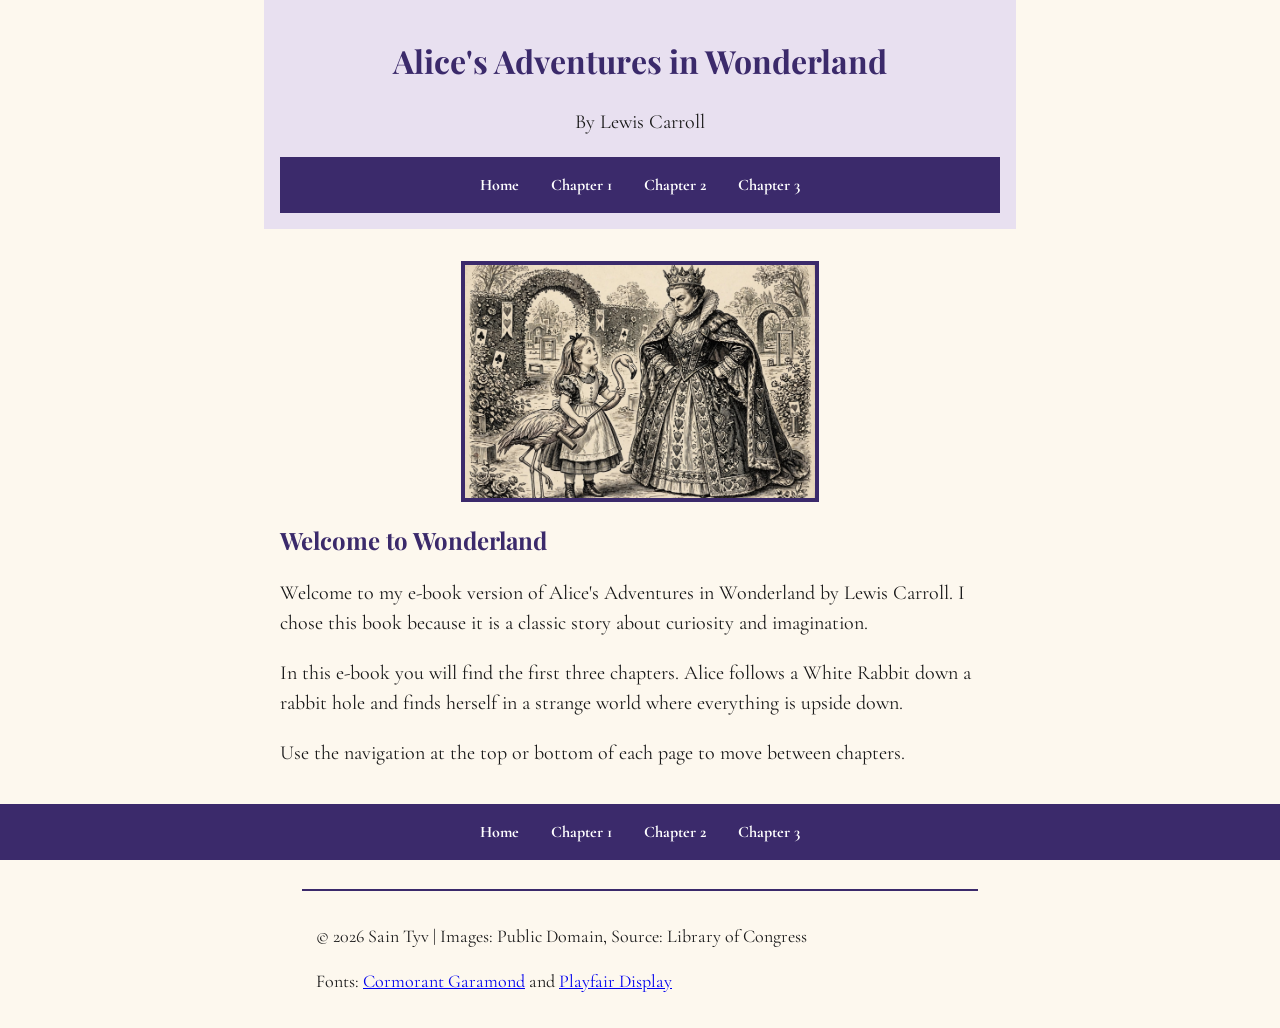
<file: index.html>
<!DOCTYPE html>
<html lang="en">
<head>
<meta charset="UTF-8">
<title>Alice's Adventures in Wonderland - Ebook</title>
<link rel="stylesheet" href="style.css">
<style>
  header { background-color: #e8e0f0; text-align: center; }
  h1 { text-align: center; }
</style>
</head>
<body>
<header>
  <h1>Alice's Adventures in Wonderland</h1>
  <p style="text-align:center;">By Lewis Carroll</p>
  <nav>
    <a href="index.html">Home</a>
    <a href="chapter1.html">Chapter 1</a>
    <a href="chapter2.html">Chapter 2</a>
    <a href="chapter3.html">Chapter 3</a>
  </nav>
</header>

<main>
  <img src="images/alice-cover.jpg" alt="Alice holding a flamingo and looking at the Queen of Hearts" class="cover">
  <h2>Welcome to Wonderland</h2>
  <p>Welcome to my e-book version of Alice's Adventures in Wonderland by Lewis Carroll. I chose this book because it is a classic story about curiosity and imagination.</p>
  <p>In this e-book you will find the first three chapters. Alice follows a White Rabbit down a rabbit hole and finds herself in a strange world where everything is upside down.</p>
  <p>Use the navigation at the top or bottom of each page to move between chapters.</p>
</main>

<nav>
  <a href="index.html">Home</a>
  <a href="chapter1.html">Chapter 1</a>
  <a href="chapter2.html">Chapter 2</a>
  <a href="chapter3.html">Chapter 3</a>
</nav>

<footer>
  <p>© 2026 Sain Tyv | Images: Public Domain, Source: Library of Congress</p>
  <p>Fonts: <a href="https://fonts.google.com/specimen/Cormorant+Garamond">Cormorant Garamond</a> and <a href="https://fonts.google.com/specimen/Playfair+Display">Playfair Display</a></p>
</footer>
</body>
</html>
</file>
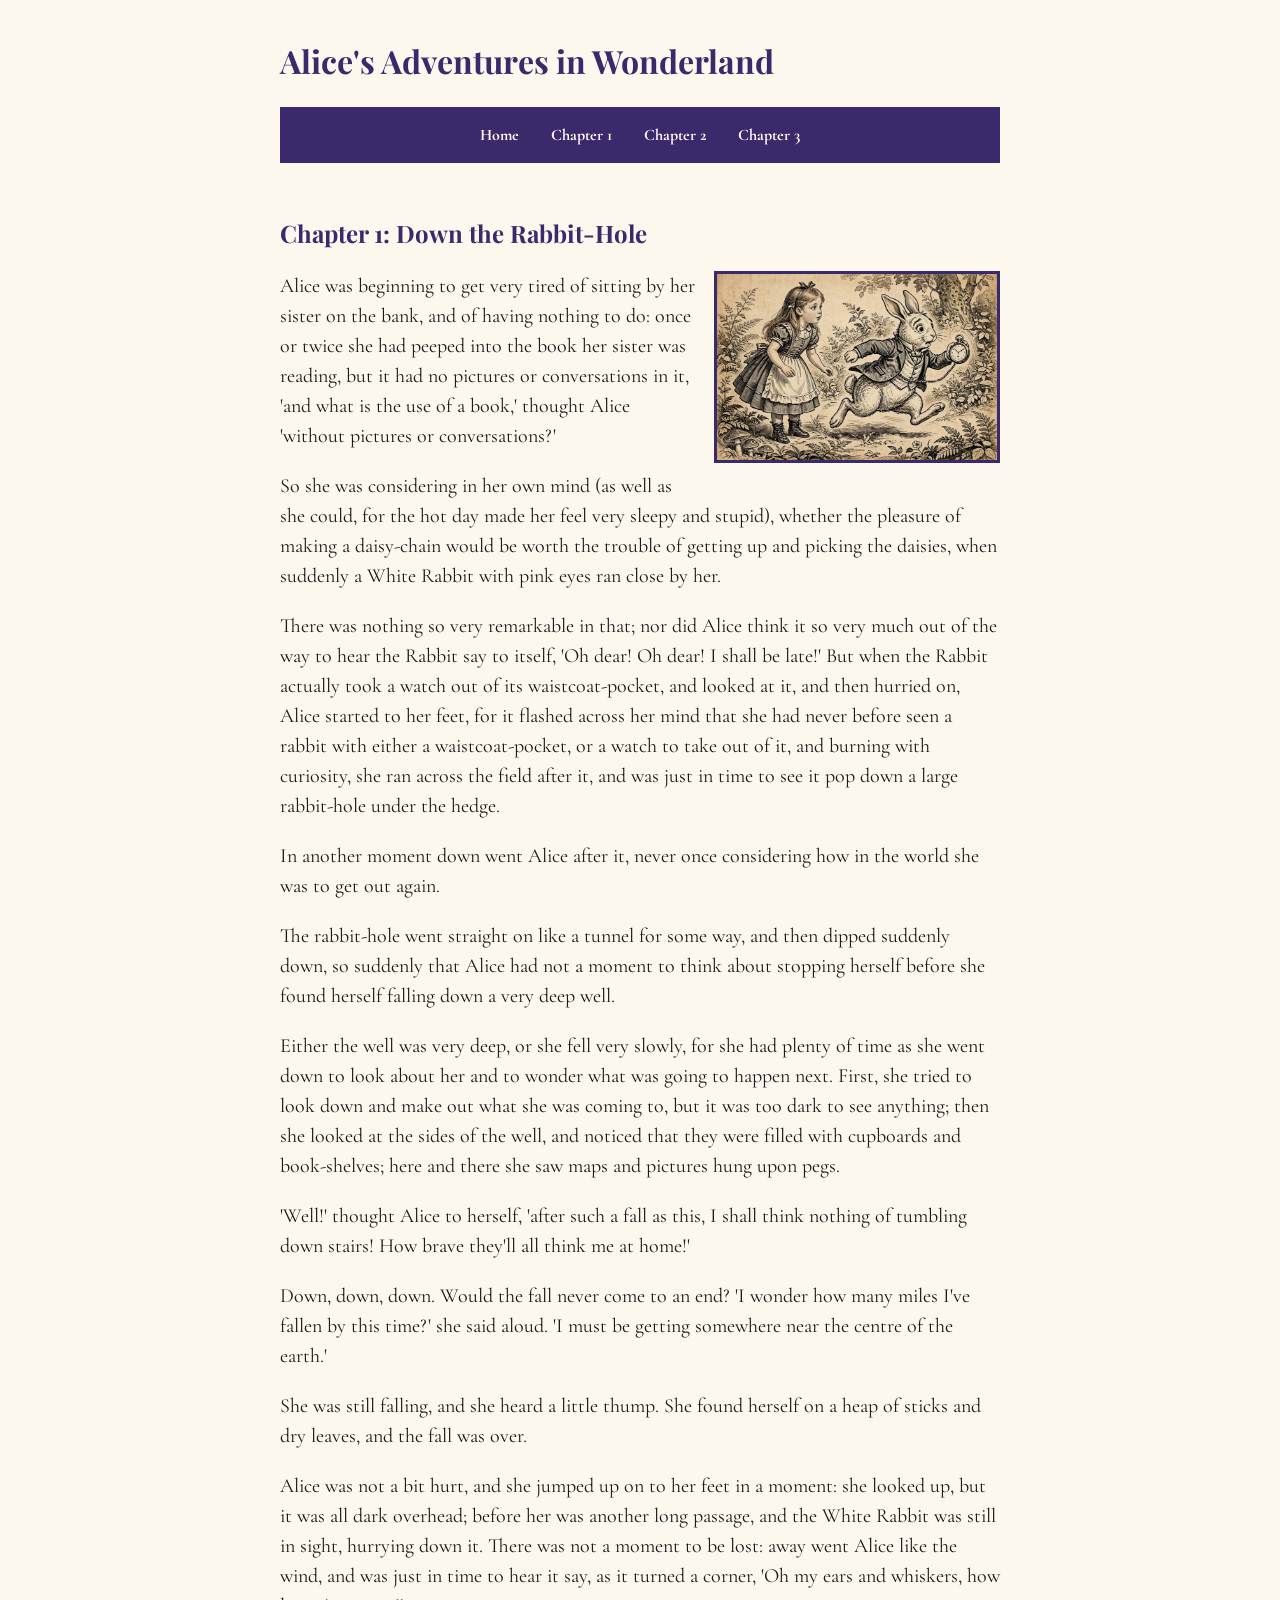
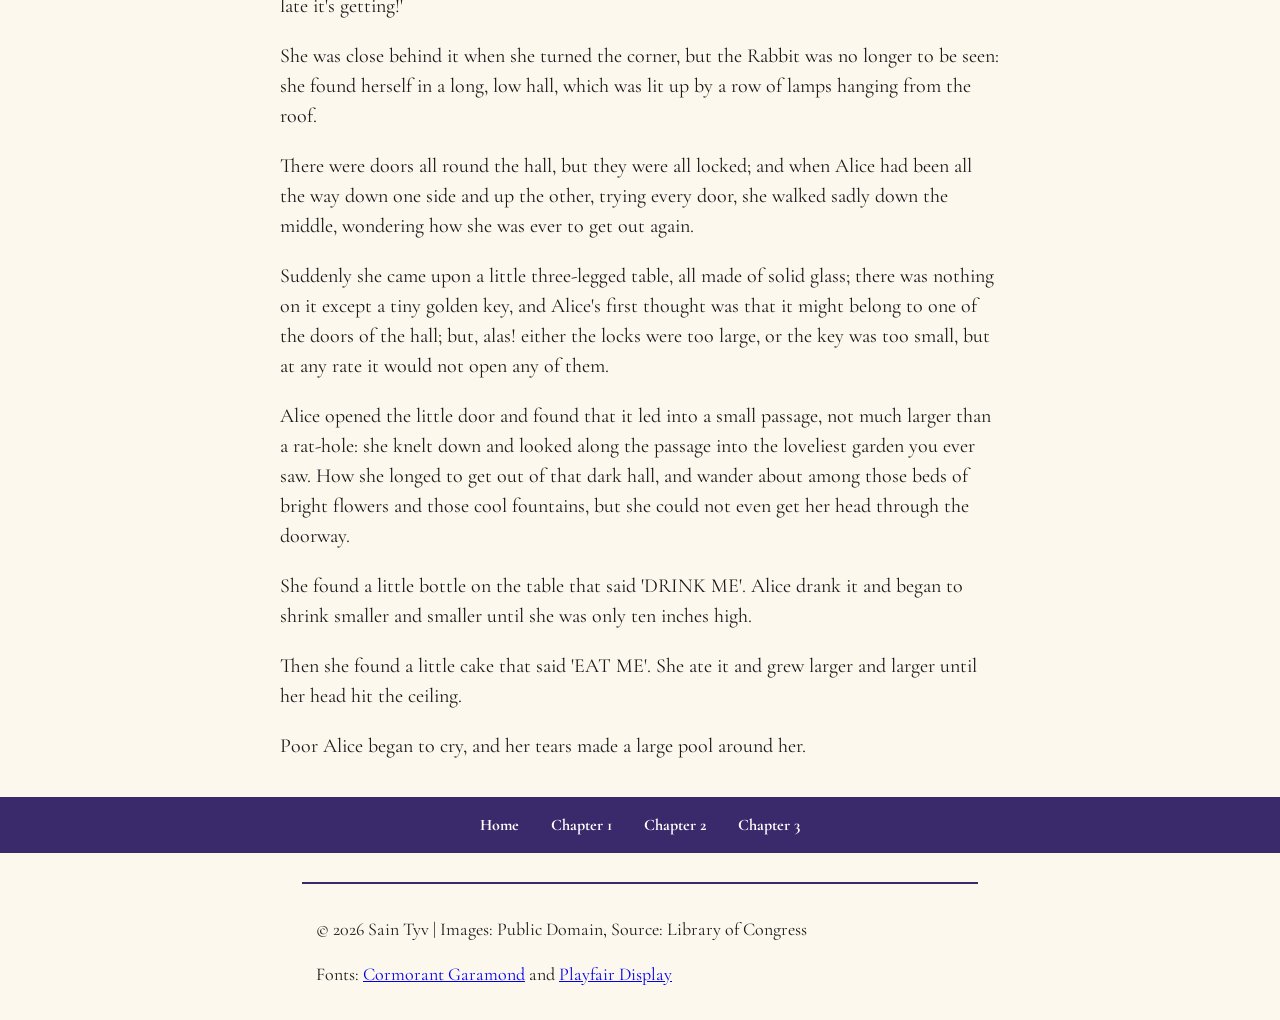
<file: chapter1.html>
<!DOCTYPE html>
<html lang="en">
<head>
<meta charset="UTF-8">
<title>Chapter 1 - Alice in Wonderland</title>
<link rel="stylesheet" href="style.css">
</head>
<body>
<header>
  <h1>Alice's Adventures in Wonderland</h1>
  <nav>
    <a href="index.html">Home</a>
    <a href="chapter1.html">Chapter 1</a>
    <a href="chapter2.html">Chapter 2</a>
    <a href="chapter3.html">Chapter 3</a>
  </nav>
</header>

<main>
  <h2>Chapter 1: Down the Rabbit-Hole</h2>
  <img src="images/alice-rabbit.jpg" alt="Alice watching a white rabbit with a pocket watch run past" class="float-right">
  <p>Alice was beginning to get very tired of sitting by her sister on the bank, and of having nothing to do: once or twice she had peeped into the book her sister was reading, but it had no pictures or conversations in it, 'and what is the use of a book,' thought Alice 'without pictures or conversations?'</p>
  <p>So she was considering in her own mind (as well as she could, for the hot day made her feel very sleepy and stupid), whether the pleasure of making a daisy-chain would be worth the trouble of getting up and picking the daisies, when suddenly a White Rabbit with pink eyes ran close by her.</p>
  <p>There was nothing so very remarkable in that; nor did Alice think it so very much out of the way to hear the Rabbit say to itself, 'Oh dear! Oh dear! I shall be late!' But when the Rabbit actually took a watch out of its waistcoat-pocket, and looked at it, and then hurried on, Alice started to her feet, for it flashed across her mind that she had never before seen a rabbit with either a waistcoat-pocket, or a watch to take out of it, and burning with curiosity, she ran across the field after it, and was just in time to see it pop down a large rabbit-hole under the hedge.</p>
  <p>In another moment down went Alice after it, never once considering how in the world she was to get out again.</p>
  <p>The rabbit-hole went straight on like a tunnel for some way, and then dipped suddenly down, so suddenly that Alice had not a moment to think about stopping herself before she found herself falling down a very deep well.</p>
  <p>Either the well was very deep, or she fell very slowly, for she had plenty of time as she went down to look about her and to wonder what was going to happen next. First, she tried to look down and make out what she was coming to, but it was too dark to see anything; then she looked at the sides of the well, and noticed that they were filled with cupboards and book-shelves; here and there she saw maps and pictures hung upon pegs.</p>
  <p>'Well!' thought Alice to herself, 'after such a fall as this, I shall think nothing of tumbling down stairs! How brave they'll all think me at home!'</p>
  <p>Down, down, down. Would the fall never come to an end? 'I wonder how many miles I've fallen by this time?' she said aloud. 'I must be getting somewhere near the centre of the earth.'</p>
  <p>She was still falling, and she heard a little thump. She found herself on a heap of sticks and dry leaves, and the fall was over.</p>
  <p>Alice was not a bit hurt, and she jumped up on to her feet in a moment: she looked up, but it was all dark overhead; before her was another long passage, and the White Rabbit was still in sight, hurrying down it. There was not a moment to be lost: away went Alice like the wind, and was just in time to hear it say, as it turned a corner, 'Oh my ears and whiskers, how late it's getting!'</p>
  <p>She was close behind it when she turned the corner, but the Rabbit was no longer to be seen: she found herself in a long, low hall, which was lit up by a row of lamps hanging from the roof.</p>
  <p>There were doors all round the hall, but they were all locked; and when Alice had been all the way down one side and up the other, trying every door, she walked sadly down the middle, wondering how she was ever to get out again.</p>
  <p>Suddenly she came upon a little three-legged table, all made of solid glass; there was nothing on it except a tiny golden key, and Alice's first thought was that it might belong to one of the doors of the hall; but, alas! either the locks were too large, or the key was too small, but at any rate it would not open any of them.</p>
  <p>Alice opened the little door and found that it led into a small passage, not much larger than a rat-hole: she knelt down and looked along the passage into the loveliest garden you ever saw. How she longed to get out of that dark hall, and wander about among those beds of bright flowers and those cool fountains, but she could not even get her head through the doorway.</p>
  <p>She found a little bottle on the table that said 'DRINK ME'. Alice drank it and began to shrink smaller and smaller until she was only ten inches high.</p>
  <p>Then she found a little cake that said 'EAT ME'. She ate it and grew larger and larger until her head hit the ceiling.</p>
  <p>Poor Alice began to cry, and her tears made a large pool around her.</p>
</main>

<nav>
  <a href="index.html">Home</a>
  <a href="chapter1.html">Chapter 1</a>
  <a href="chapter2.html">Chapter 2</a>
  <a href="chapter3.html">Chapter 3</a>
</nav>

<footer>
  <p>© 2026 Sain Tyv | Images: Public Domain, Source: Library of Congress</p>
  <p>Fonts: <a href="https://fonts.google.com/specimen/Cormorant+Garamond">Cormorant Garamond</a> and <a href="https://fonts.google.com/specimen/Playfair+Display">Playfair Display</a></p>
</footer>
</body>
</html>
</file>
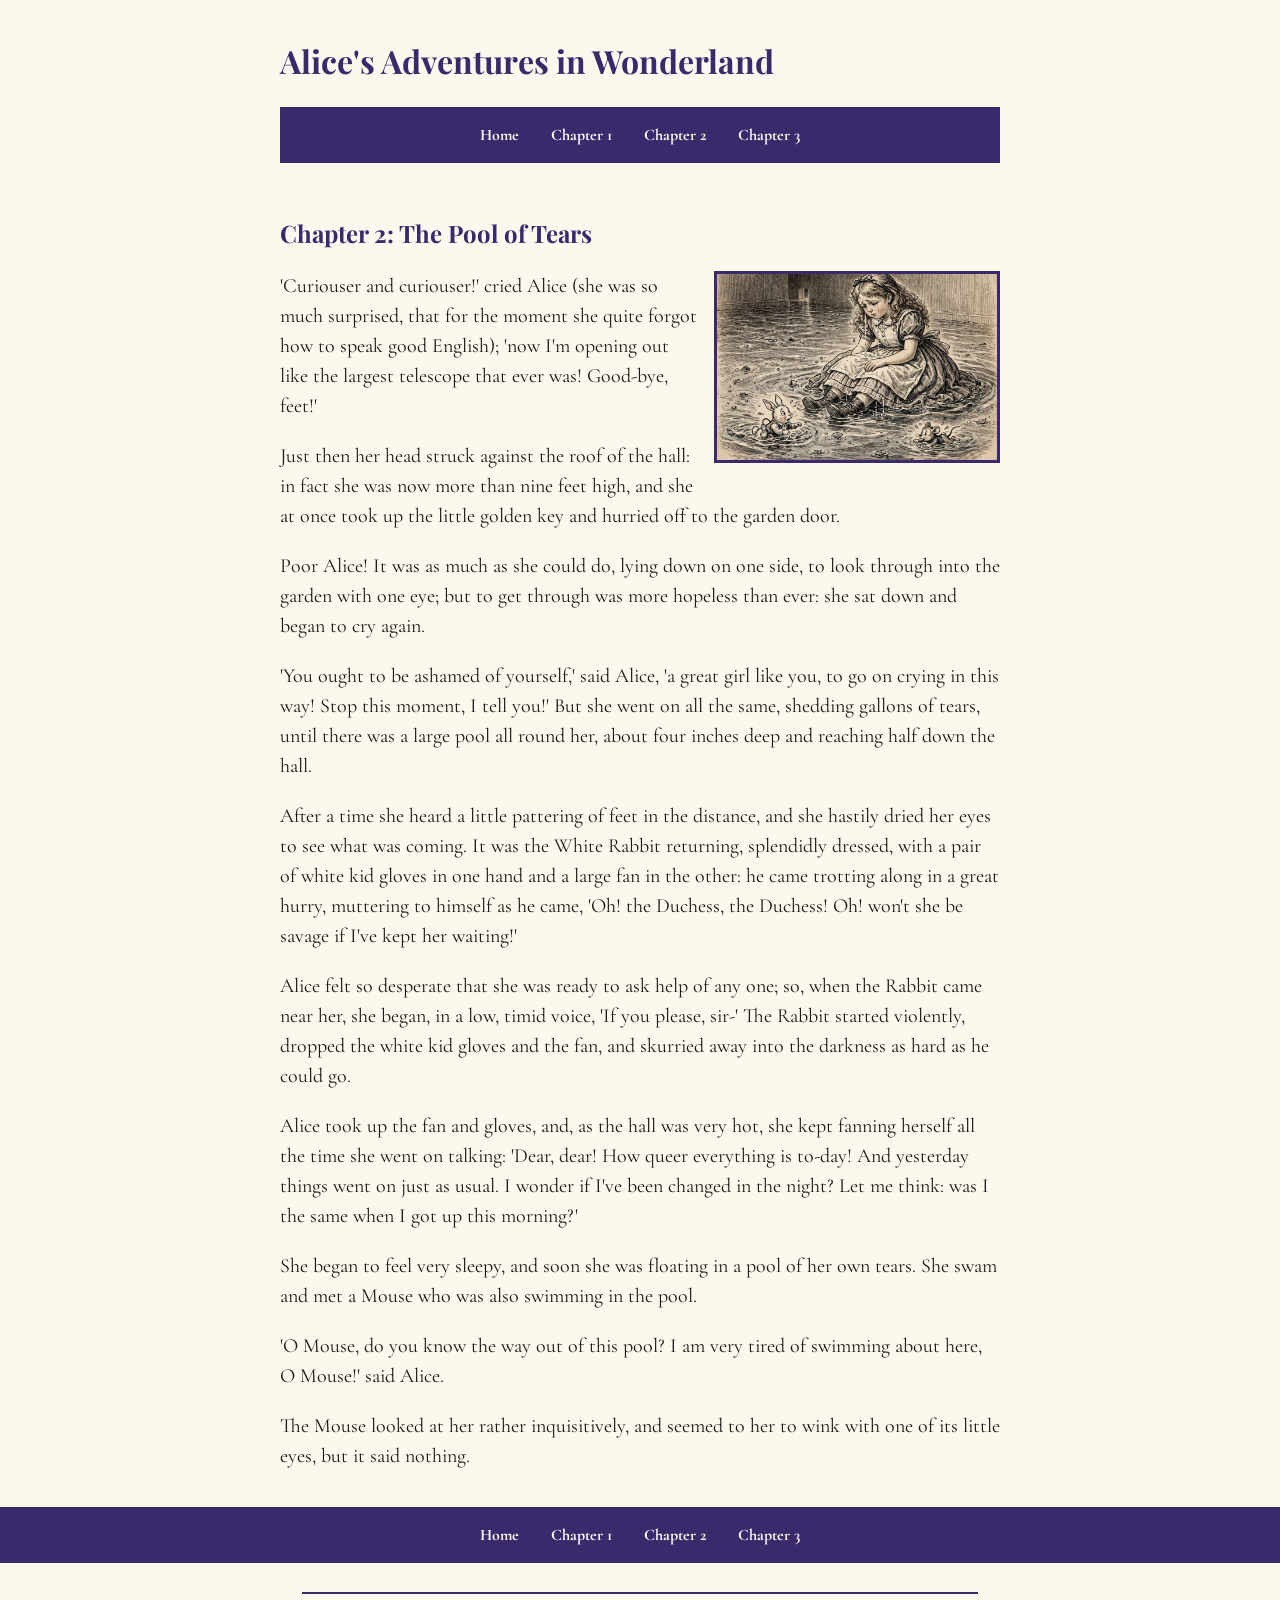
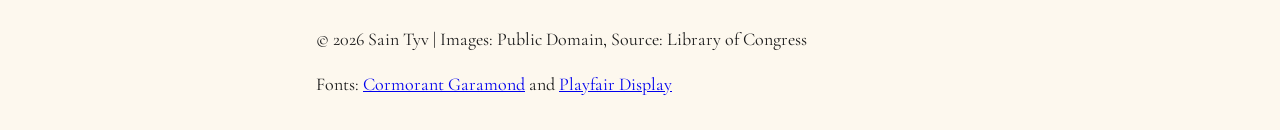
<file: chapter2.html>
<!DOCTYPE html>
<html lang="en">
<head>
<meta charset="UTF-8">
<title>Chapter 2 - Alice in Wonderland</title>
<link rel="stylesheet" href="style.css">
</head>
<body>
<header>
  <h1>Alice's Adventures in Wonderland</h1>
  <nav>
    <a href="index.html">Home</a>
    <a href="chapter1.html">Chapter 1</a>
    <a href="chapter2.html">Chapter 2</a>
    <a href="chapter3.html">Chapter 3</a>
  </nav>
</header>

<main>
  <h2>Chapter 2: The Pool of Tears</h2>
  <img src="images/alice-tears.jpg" alt="Alice swimming in a pool of her own tears with a mouse" class="float-right">
  <p>'Curiouser and curiouser!' cried Alice (she was so much surprised, that for the moment she quite forgot how to speak good English); 'now I'm opening out like the largest telescope that ever was! Good-bye, feet!'</p>
  <p>Just then her head struck against the roof of the hall: in fact she was now more than nine feet high, and she at once took up the little golden key and hurried off to the garden door.</p>
  <p>Poor Alice! It was as much as she could do, lying down on one side, to look through into the garden with one eye; but to get through was more hopeless than ever: she sat down and began to cry again.</p>
  <p>'You ought to be ashamed of yourself,' said Alice, 'a great girl like you, to go on crying in this way! Stop this moment, I tell you!' But she went on all the same, shedding gallons of tears, until there was a large pool all round her, about four inches deep and reaching half down the hall.</p>
  <p>After a time she heard a little pattering of feet in the distance, and she hastily dried her eyes to see what was coming. It was the White Rabbit returning, splendidly dressed, with a pair of white kid gloves in one hand and a large fan in the other: he came trotting along in a great hurry, muttering to himself as he came, 'Oh! the Duchess, the Duchess! Oh! won't she be savage if I've kept her waiting!'</p>
  <p>Alice felt so desperate that she was ready to ask help of any one; so, when the Rabbit came near her, she began, in a low, timid voice, 'If you please, sir-' The Rabbit started violently, dropped the white kid gloves and the fan, and skurried away into the darkness as hard as he could go.</p>
  <p>Alice took up the fan and gloves, and, as the hall was very hot, she kept fanning herself all the time she went on talking: 'Dear, dear! How queer everything is to-day! And yesterday things went on just as usual. I wonder if I've been changed in the night? Let me think: was I the same when I got up this morning?'</p>
  <p>She began to feel very sleepy, and soon she was floating in a pool of her own tears. She swam and met a Mouse who was also swimming in the pool.</p>
  <p>'O Mouse, do you know the way out of this pool? I am very tired of swimming about here, O Mouse!' said Alice.</p>
  <p>The Mouse looked at her rather inquisitively, and seemed to her to wink with one of its little eyes, but it said nothing.</p>
</main>

<nav>
  <a href="index.html">Home</a>
  <a href="chapter1.html">Chapter 1</a>
  <a href="chapter2.html">Chapter 2</a>
  <a href="chapter3.html">Chapter 3</a>
</nav>

<footer>
  <p>© 2026 Sain Tyv | Images: Public Domain, Source: Library of Congress</p>
  <p>Fonts: <a href="https://fonts.google.com/specimen/Cormorant+Garamond">Cormorant Garamond</a> and <a href="https://fonts.google.com/specimen/Playfair+Display">Playfair Display</a></p>
</footer>
</body>
</html>
</file>
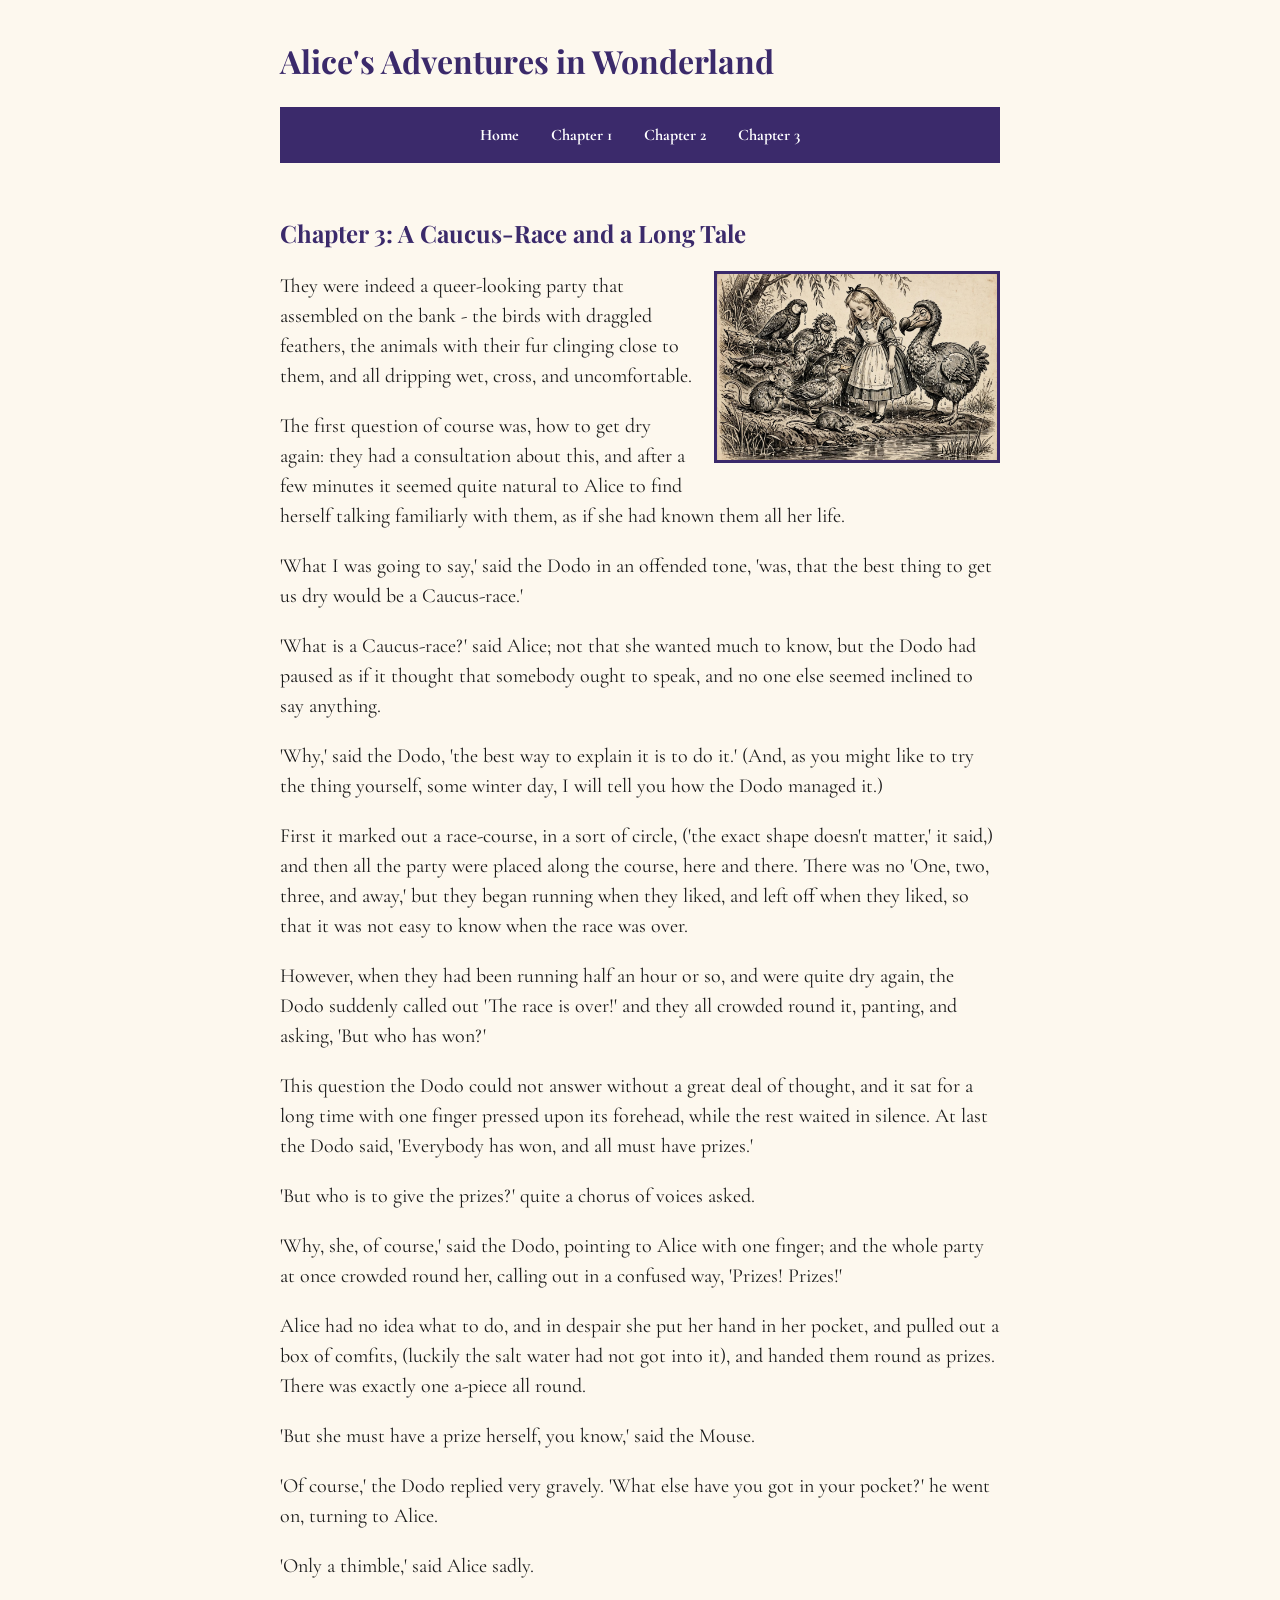
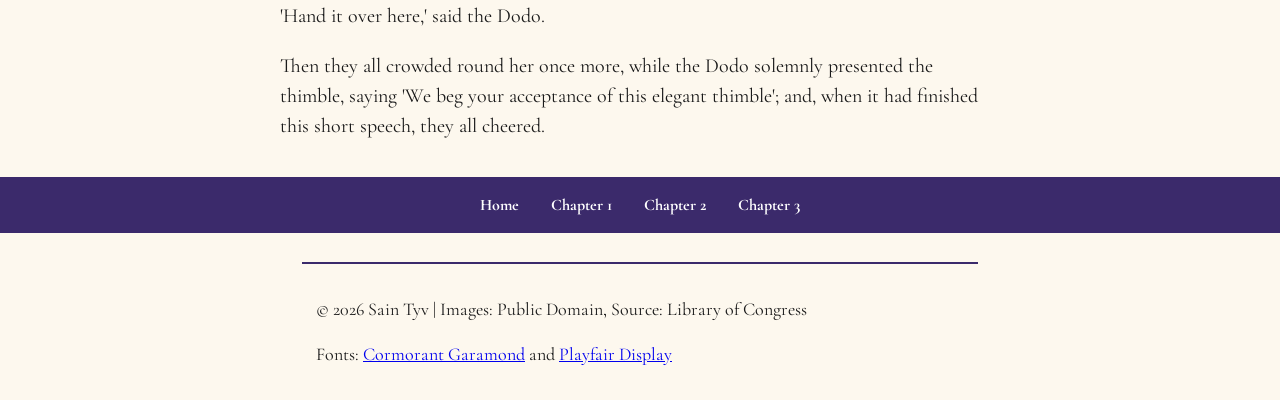
<file: chapter3.html>
<!DOCTYPE html>
<html lang="en">
<head>
<meta charset="UTF-8">
<title>Chapter 3 - Alice in Wonderland</title>
<link rel="stylesheet" href="style.css">
</head>
<body>
<header>
  <h1>Alice's Adventures in Wonderland</h1>
  <nav>
    <a href="index.html">Home</a>
    <a href="chapter1.html">Chapter 1</a>
    <a href="chapter2.html">Chapter 2</a>
    <a href="chapter3.html">Chapter 3</a>
  </nav>
</header>

<main>
  <h2>Chapter 3: A Caucus-Race and a Long Tale</h2>
  <img src="images/alice-dodo.jpg" alt="Alice with the Dodo and other animals standing around after the caucus race" class="float-right">
  <p>They were indeed a queer-looking party that assembled on the bank - the birds with draggled feathers, the animals with their fur clinging close to them, and all dripping wet, cross, and uncomfortable.</p>
  <p>The first question of course was, how to get dry again: they had a consultation about this, and after a few minutes it seemed quite natural to Alice to find herself talking familiarly with them, as if she had known them all her life.</p>
  <p>'What I was going to say,' said the Dodo in an offended tone, 'was, that the best thing to get us dry would be a Caucus-race.'</p>
  <p>'What is a Caucus-race?' said Alice; not that she wanted much to know, but the Dodo had paused as if it thought that somebody ought to speak, and no one else seemed inclined to say anything.</p>
  <p>'Why,' said the Dodo, 'the best way to explain it is to do it.' (And, as you might like to try the thing yourself, some winter day, I will tell you how the Dodo managed it.)</p>
  <p>First it marked out a race-course, in a sort of circle, ('the exact shape doesn't matter,' it said,) and then all the party were placed along the course, here and there. There was no 'One, two, three, and away,' but they began running when they liked, and left off when they liked, so that it was not easy to know when the race was over.</p>
  <p>However, when they had been running half an hour or so, and were quite dry again, the Dodo suddenly called out 'The race is over!' and they all crowded round it, panting, and asking, 'But who has won?'</p>
  <p>This question the Dodo could not answer without a great deal of thought, and it sat for a long time with one finger pressed upon its forehead, while the rest waited in silence. At last the Dodo said, 'Everybody has won, and all must have prizes.'</p>
  <p>'But who is to give the prizes?' quite a chorus of voices asked.</p>
  <p>'Why, she, of course,' said the Dodo, pointing to Alice with one finger; and the whole party at once crowded round her, calling out in a confused way, 'Prizes! Prizes!'</p>
  <p>Alice had no idea what to do, and in despair she put her hand in her pocket, and pulled out a box of comfits, (luckily the salt water had not got into it), and handed them round as prizes. There was exactly one a-piece all round.</p>
  <p>'But she must have a prize herself, you know,' said the Mouse.</p>
  <p>'Of course,' the Dodo replied very gravely. 'What else have you got in your pocket?' he went on, turning to Alice.</p>
  <p>'Only a thimble,' said Alice sadly.</p>
  <p>'Hand it over here,' said the Dodo.</p>
  <p>Then they all crowded round her once more, while the Dodo solemnly presented the thimble, saying 'We beg your acceptance of this elegant thimble'; and, when it had finished this short speech, they all cheered.</p>
</main>

<nav>
  <a href="index.html">Home</a>
  <a href="chapter1.html">Chapter 1</a>
  <a href="chapter2.html">Chapter 2</a>
  <a href="chapter3.html">Chapter 3</a>
</nav>

<footer>
  <p>© 2026 Sain Tyv | Images: Public Domain, Source: Library of Congress</p>
  <p>Fonts: <a href="https://fonts.google.com/specimen/Cormorant+Garamond">Cormorant Garamond</a> and <a href="https://fonts.google.com/specimen/Playfair+Display">Playfair Display</a></p>
</footer>
</body>
</html>
</file>
<file: style.css>
@import url('https://fonts.googleapis.com/css2?family=Cormorant+Garamond:ital,wght@0,400;0,700;1,400&family=Playfair+Display:wght@700&display=swap');

body {
  background-color: #fdf8ee;
  color: #1a1a1a;
  font-family: 'Cormorant Garamond', Georgia, serif;
  line-height: 1.5;
  margin: 0;
}

header, main, footer {
  max-width: 45em;
  margin: 0 auto;
  padding: 1em;
}

h1, h2 {
  font-family: 'Playfair Display', serif;
  color: #3b2a6b;
  text-align: left;
}

p {
  text-align: left;
  line-height: 1.5;
  font-size: 1.25em;
}

nav {
  display: flex;
  gap: 2em;
  justify-content: center;
  background-color: #3b2a6b;
  padding: 1em;
  flex-wrap: wrap;
}

nav a {
  color: white;
  text-decoration: none;
  font-weight: bold;
}

nav a:hover { text-decoration: underline; }

.float-right {
  float: right;
  margin: 0 0 1em 1em;
  max-width: 280px;
  border: 3px solid #3b2a6b;
}

.cover {
  display: block;
  max-width: 350px;
  margin: 1em auto;
  border: 4px solid #3b2a6b;
}

footer {
  border-top: 2px solid #3b2a6b;
  text-align: center;
  font-size: 0.9em;
  margin-top: 2em;
}
</file>
